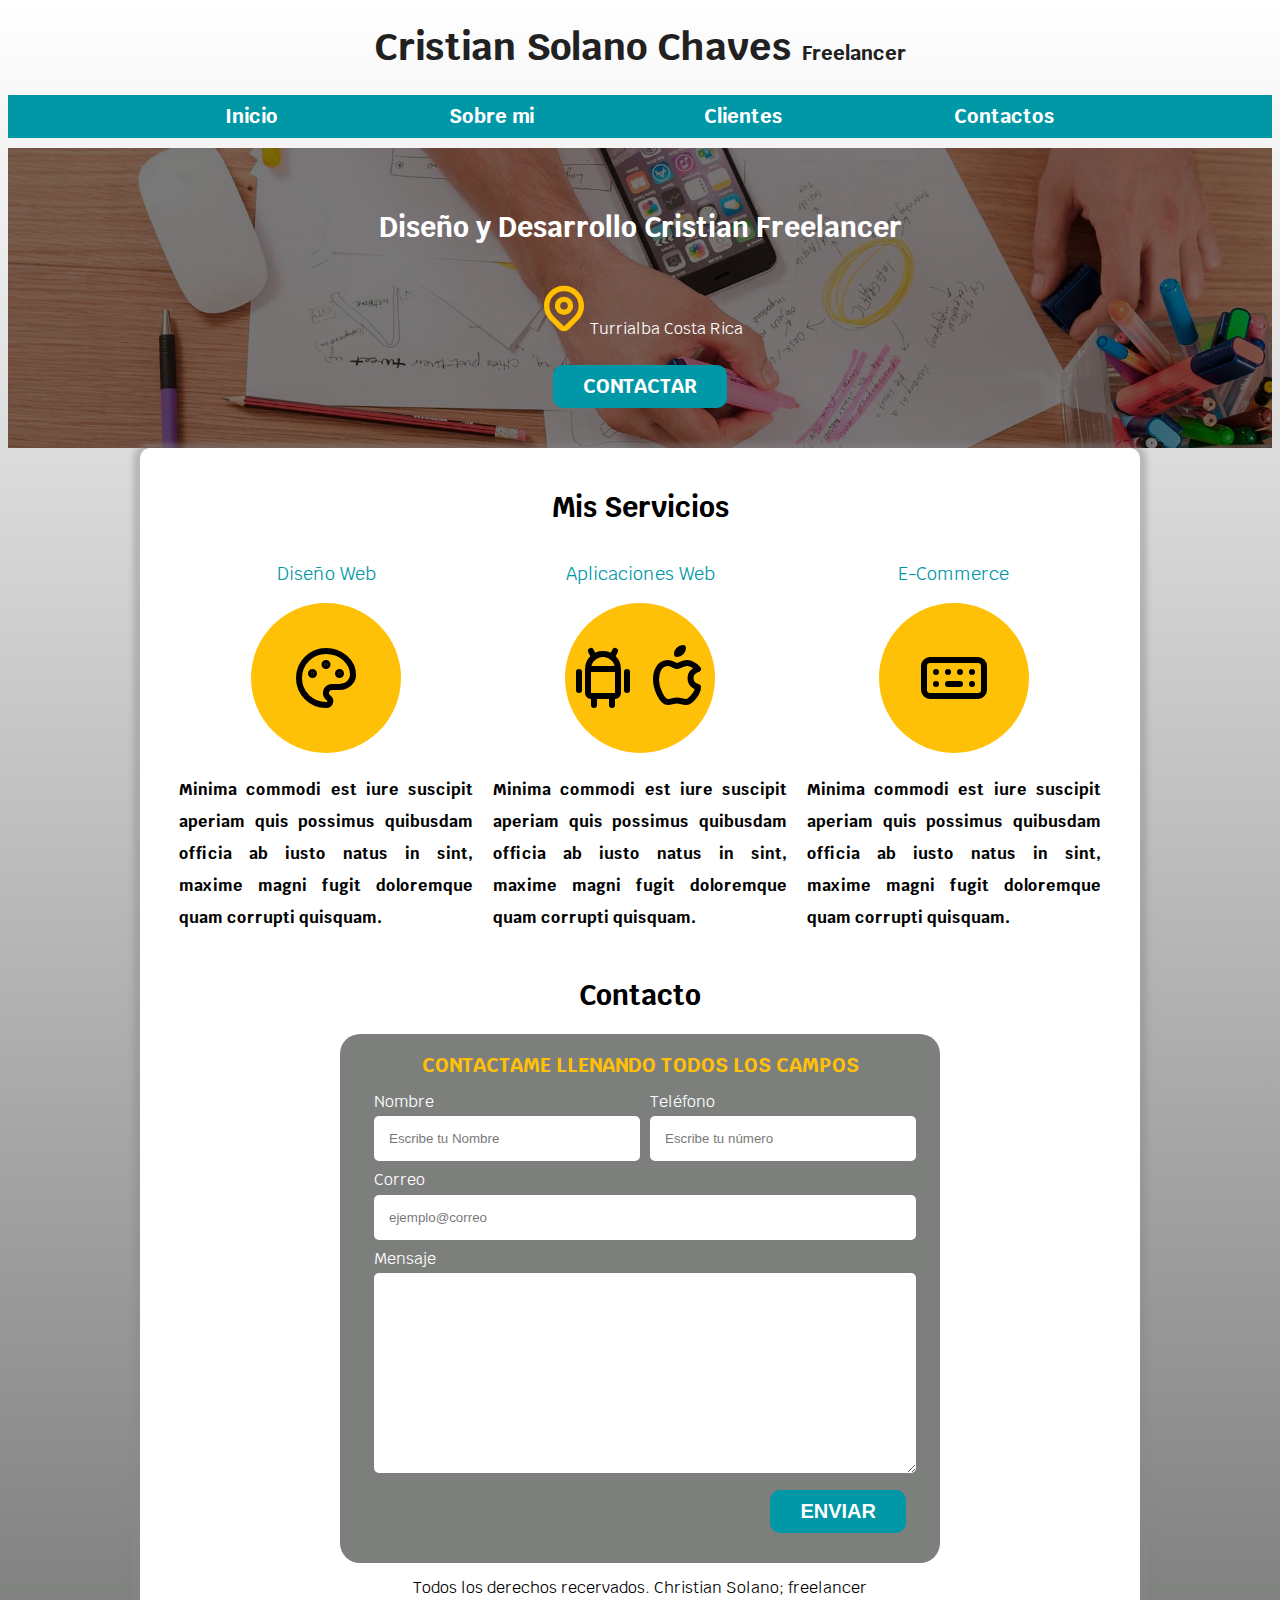
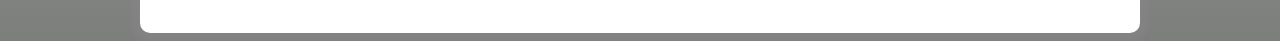
<file: index.html>
<!DOCTYPE html>
<html lang="en">

<head>
    <meta charset="UTF-8">
    <meta http-equiv="X-UA-Compatible" content="IE=edge">
    <meta name="viewport" content="width=device-width, initial-scale=1.0">
    <title>Diseñador freelancer</title>
    <link rel="preload" href="css/normalize.css" as="style">
    <link rel="stylesheet" href="css/normalize.css">
    <link href="https://fonts.googleapis.com/css2?family=Krub:wght@400;700&display=swap" rel="stylesheet">
    <link rel="preload" href="css/styles.css" as="style">
    <link href="css/styles.css" rel="stylesheet">


</head>

<body>

    <!-- Primera Parte -->
   <header>

     <h1 class="titulo">Cristian Solano Chaves <span>Freelancer</span></h1>
   
    </header>
   
 <!--Segunda Parte-->

<div class="nav_background">
    <nav class="navegacion-principal contenedor">

        <a href="#">Inicio</a>
        <a href="#">Sobre mi</a>
        <a href="#">Clientes</a>
        <a href="#">Contactos</a>

    </nav>

</div>


 <!--Tercera Parte -->

    <section class="hero">

        <div class="contenido-hero alinear">

        <h2>Diseño y Desarrollo Cristian <span>Freelancer</span></h2>
       
        <p> <svg xmlns="http://www.w3.org/2000/svg" class="icon icon-tabler icon-tabler-map-pin" width="52" height="52"
            viewBox="0 0 24 24" stroke-width="2.5" stroke="#ffbf00" fill="none" stroke-linecap="round"
            stroke-linejoin="round">
            <path stroke="none" d="M0 0h24v24H0z" fill="none" />
            <circle cx="12" cy="11" r="3" />
            <path d="M17.657 16.657l-4.243 4.243a2 2 0 0 1 -2.827 0l-4.244 -4.243a8 8 0 1 1 11.314 0z" />
            </svg>Turrialba Costa Rica</p>
        <a href="&" class="boton" >Contactar</a>
       
        </div> 

    </section>
    


 <!--Cuarta Parte -->

<main class="contenedor_2 sombra">


    <h2>Mis Servicios</h2>


<div class="servicios">

    <section class="servicio">

        <h3>Diseño Web</h3>

    <div class="iconos">
        <svg xmlns="http://www.w3.org/2000/svg" class="icon icon-tabler icon-tabler-palette" width="72" height="72" viewBox="0 0 24 24" stroke-width="2" stroke="#000000" fill="none" stroke-linecap="round" stroke-linejoin="round">
            <path stroke="none" d="M0 0h24v24H0z" fill="none"/>
            <path d="M12 21a9 9 0 1 1 0 -18a9 8 0 0 1 9 8a4.5 4 0 0 1 -4.5 4h-2.5a2 2 0 0 0 -1 3.75a1.3 1.3 0 0 1 -1 2.25" />
            <circle cx="7.5" cy="10.5" r=".5" fill="currentColor" />
            <circle cx="12" cy="7.5" r=".5" fill="currentColor" />
            <circle cx="16.5" cy="10.5" r=".5" fill="currentColor" />
          </svg>
    </div>

        <h4> Minima commodi est iure suscipit aperiam quis possimus quibusdam officia ab iusto natus in sint, maxime magni
            fugit doloremque quam corrupti quisquam.</h4>
    </section>
   

    <section class="servicio">
        
        <h3>Aplicaciones Web</h3>

    <div class="iconos">
        <svg xmlns="http://www.w3.org/2000/svg" class="icon icon-tabler icon-tabler-brand-android" width="72" height="72" viewBox="0 0 24 24" stroke-width="2" stroke="#000000" fill="none" stroke-linecap="round" stroke-linejoin="round">
            <path stroke="none" d="M0 0h24v24H0z" fill="none"/>
            <line x1="4" y1="10" x2="4" y2="16" />
            <line x1="20" y1="10" x2="20" y2="16" />
            <path d="M7 9h10v8a1 1 0 0 1 -1 1h-8a1 1 0 0 1 -1 -1v-8a5 5 0 0 1 10 0" />
            <line x1="8" y1="3" x2="9" y2="5" />
            <line x1="16" y1="3" x2="15" y2="5" />
            <line x1="9" y1="18" x2="9" y2="21" />
            <line x1="15" y1="18" x2="15" y2="21" />
          </svg>

          <svg xmlns="http://www.w3.org/2000/svg" class="icon icon-tabler icon-tabler-brand-apple" width="72" height="72" viewBox="0 0 24 24" stroke-width="2" stroke="#000000" fill="none" stroke-linecap="round" stroke-linejoin="round">
            <path stroke="none" d="M0 0h24v24H0z" fill="none"/>
            <path d="M9 7c-3 0 -4 3 -4 5.5c0 3 2 7.5 4 7.5c1.088 -.046 1.679 -.5 3 -.5c1.312 0 1.5 .5 3 .5s4 -3 4 -5c-.028 -.01 -2.472 -.403 -2.5 -3c-.019 -2.17 2.416 -2.954 2.5 -3c-1.023 -1.492 -2.951 -1.963 -3.5 -2c-1.433 -.111 -2.83 1 -3.5 1c-.68 0 -1.9 -1 -3 -1z" />
            <path d="M12 4a2 2 0 0 0 2 -2a2 2 0 0 0 -2 2" />
          </svg>
    </div>

        <h4> Minima commodi est iure suscipit aperiam quis possimus quibusdam officia ab iusto natus in sint, maxime magni
            fugit doloremque quam corrupti quisquam.</h4>
    </section>
    
    
    <section class="servicio">

        <h3>E-Commerce</h3>

    <div class="iconos">
        <svg xmlns="http://www.w3.org/2000/svg" class="icon icon-tabler icon-tabler-keyboard" width="72" height="72" viewBox="0 0 24 24" stroke-width="2" stroke="#000000" fill="none" stroke-linecap="round" stroke-linejoin="round">
            <path stroke="none" d="M0 0h24v24H0z" fill="none"/>
            <rect x="2" y="6" width="20" height="12" rx="2" />
            <line x1="6" y1="10" x2="6" y2="10" />
            <line x1="10" y1="10" x2="10" y2="10" />
            <line x1="14" y1="10" x2="14" y2="10" />
            <line x1="18" y1="10" x2="18" y2="10" />
            <line x1="6" y1="14" x2="6" y2="14.01" />
            <line x1="18" y1="14" x2="18" y2="14.01" />
            <line x1="10" y1="14" x2="14" y2="14" />
          </svg>
    </div>
        <h4> Minima commodi est iure suscipit aperiam quis possimus quibusdam officia ab iusto natus in sint, maxime magni
            fugit doloremque quam corrupti quisquam.</h4>
    </section>

</div>   


 <!--Quinta Parte Formulario -->
  
<section>
    <h2>Contacto</h2>
</section>

<form class="formulario">

    <fieldset>
        <legend>Contactame llenando todos los campos</legend>

<div class="contenedor-campos">

<div class="campo">
    <label for="&">Nombre</label>
    <input class="input-text" type="text" placeholder="Escribe tu Nombre">
</div>

<div class="campo">
    <label for="&">Teléfono</label>
    <input class="input-text" type="number" placeholder="Escribe tu número">
</div>


<div class="campo">
    <label for="&">Correo</label>
    <input class="input-text" type="email" placeholder="ejemplo@correo">
</div>

<div class="campo">
    <label for="&">Mensaje</label>
    <textarea class="input-text" name="&" id="&" cols="30" rows="5"></textarea>
</div>
</div> <!--Contenedor-campos-->

<div class="enviar">
    <input class="boton_enviar boton" type="submit" value="Enviar"></div>



     </fieldset>      

</form>

   <footer class="footer">
    <p>Todos los derechos recervados. Christian Solano; freelancer</p>
   </footer>

</main>

</body>

</html>
</file>
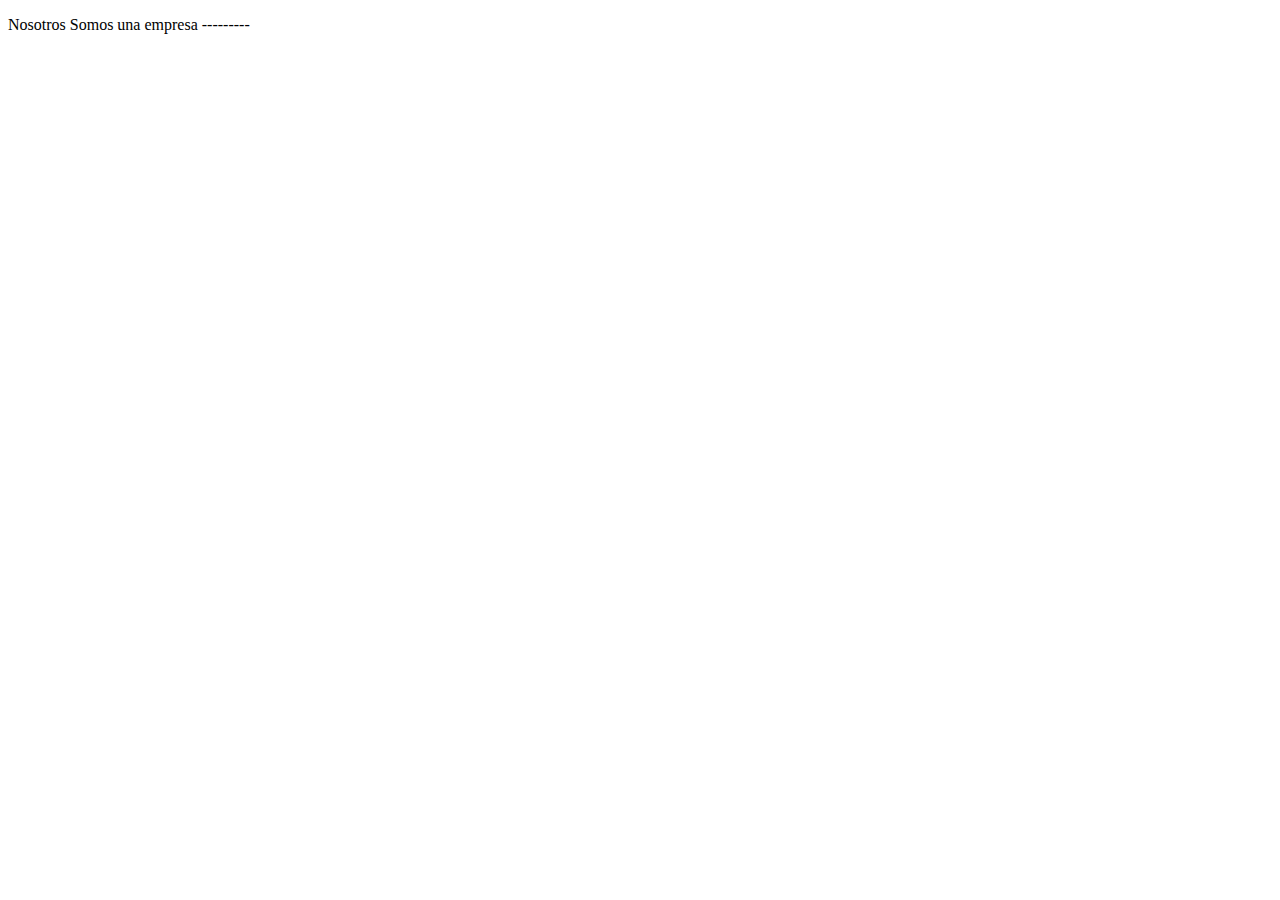
<file: Nosotros.html>
<!DOCTYPE html>
<html lang="en">
<head>
    <meta charset="UTF-8">
    <meta http-equiv="X-UA-Compatible" content="IE=edge">
    <meta name="viewport" content="width=device-width, initial-scale=1.0">
    <title>Document</title>
</head>
<body>
    
    <p>Nosotros Somos una empresa ---------</p>


</body>
</html>
</file>
<file: css/styles.css>
/*Siembre va al crear styles*/

html {
    
    font-size:62.5%;
    box-sizing: border-box;
    scroll-snap-type: y mandatory;
}

*,*:before,*::after{
    box-sizing: inherit;
}


/*Global*/

/*1-Paleta de Colores*/
:root {
--white: #ffffff;
--black:  #212121;
--primary:#ffc107;  
--secondary:#0097A7;
--gris: #7d7f7d;
}

/*2-contenedor*/
.contenedor{
    max-width: 100rem;
    margin: 0 auto;
}

/*3-codigo para boton*/
.boton {
    background-color: var(--secondary);
    text-decoration: none; /*quitar subrayado abajo de palabra*/
    color: var(--white); /*   */
    padding: 1rem 3rem; /* distancia en los bordes de la palabra al borde */
    margin-top: 1rem; /* distancia superior de un item a otro*/
    font-size: 2rem; /* tamaño de la letra  */
    text-transform: uppercase; /* poner en mayuscula  */
    font-weight: bold; /* ancho de la letra "bold" es en negrita*/
    border-radius: 1rem; /* borde circular del boton  */
    text-align: center; /* alinear texto al centro  */
    width: 90%; /* ancho "en porcentaje con respecto al marcho"*/
 
}
@media (min-width: 480px){
    
   .boton {
    width: auto ;
   }

}

/*3-Definiendo tamaño de letras*/

body{
    font-size: 16px; 
    font-family: 'Krub', sans-serif;
}  


h1 {
    font-size: 3.8rem;
}

h2 {
    font-size: 2.8rem
}

h3 {
    font-size: 1.8rem
}

h1,h2,h3 {
    text-align: center;
}


 /*4 alinear items horizontal y verticalmente*/

 .alinear{
    display: flex;  /* todo el codigo es para alinear horizontal y verticalmente  */
    flex-direction: row;
    align-items: center;   

    flex-direction: column;
    justify-content: center;
}

/*5-Sombra degradada a toda la pagina*/

.sombra{
    -webkit-box-shadow: 0px 2px 5px 7px rgba(138,134,138,0.4);
    -moz-box-shadow: 0px 2px 5px 7px rgba(138,134,138,0.4);
    box-shadow: 0px 2px 5px 7px rgba(138,134,138,0.4);
    background-color: var(--white);
    border-radius: 1rem;
}

/* 6-Degradado color de la pagina*/

body{
    background-image: linear-gradient(to top,
    var(--gris) 0%,
    var(--white) 100%);
}

/* Primera Parte */
.titulo{
    text-align: center;
    font-size: 3.8rem;
    color: var(--black);
    font-weight: 480px;
}

.titulo span {

    font-size: 2rem;
}


/* Segunda Parte -Navegación Principal*/

/* 1- Se elabora contenedor en Globales 2*/

.nav_background{
    background-color: var(--secondary);
}

.navegacion-principal{
  display: flex;
  flex-direction: column;
}

@media (min-width: 480px){
    .navegacion-principal {
        flex-direction: row;
        justify-content: space-around;
    }
}


.navegacion-principal a{
    
    text-decoration: none;
    font-size:2rem;
    font-weight: bold;
    color: var(--white);
    text-align: center;
    padding: 1rem;
}

.navegacion-principal a:hover{
    background-color: var(--primary);
    color: var(--black);
}







/* Tercera Parte -Foto y contenido hero*/

.hero{
    background-image: url(../img/hero.jpg);
    margin-top: 1rem;
    background-size: cover;
    height: 300px;
}

.contenido-hero {
    color: var(--white);
    width: 100%;
    height: 100%;
    background-color: rgba(0, 0, 0, 0.53)
}

.contenido-hero a:hover{

color: var(--black);

}








/* CUARTA PARTE */

.contenedor_2{
    max-width: 100rem;
    margin: 0 auto;
    padding: 2rem 2rem;
}

.servicios{
    padding: 0% 2%;
    column-gap: 2rem;
        
}

@media (min-width: 768px){
       .servicios{
        display: grid;
        align-items: center;
        grid-template-columns: repeat(3, 1fr);
       }
}

.servicio{
display: flex;
flex-direction: column;
align-items: center ;

}

.servicio h3{
font-weight: normal;
color: var(--secondary);
}

.servicio h4{
   line-height: 2;
   text-align: justify;
}

.servicio .iconos{
    height: 15rem;
    width: 15rem;
    background-color: var(--primary);
    border-radius: 50%;
    display: flex;
    justify-content: space-evenly;
    align-items: center;
}





/*Quinta Parte Formulario*/

.formulario {
    
    background-color: var(--gris);
    width: min(60rem, 100%);
    height: max-content;
    margin:0 auto;
    border-radius: 2rem;
    padding: 2rem;
}



.formulario fieldset {
    border: none;
    
}


.formulario legend{ 

    color: var(--primary);
    text-align: center;
    padding-bottom: 1rem;
    font-size: 2rem;
    text-transform: uppercase;
    font-weight: bold;
}

.campo{
  
margin-bottom: 1rem;
}

.campo label{
color: var(--white);
display: block;
font-weight: 700px;
margin-bottom: 0.5rem;
}

.input-text{
width: 100%;
border: none;
padding: 1.5rem;
border-radius: .5rem;
}

.boton_enviar{
   border: none;
    
}
.boton_enviar:hover{
    color: var(--black);
    cursor: pointer;
 }
 
 .enviar{
    display: flex;
   justify-content: flex-end;
   margin-top: 30px;
 }

 .campo textarea{

    height: 20rem;

 }

 
@media (min-width: 480px){
    .contenedor-campos{
        display: grid;
        grid-template-columns: 50% 50%;
        grid-template-rows: auto auto 20rem;
        column-gap: 1rem;
     }
       
}
 
.campo:nth-child(3),
.campo:nth-child(4){
    grid-column: 1 / 3;
}

.footer{
    text-align: center;
}




/*Scroll de la pagina*/

/*.navegacion-principal,
.servicios,
.formulario{
    scroll-snap-align:center;
    scroll-snap-stop: always;
} */
</file>
